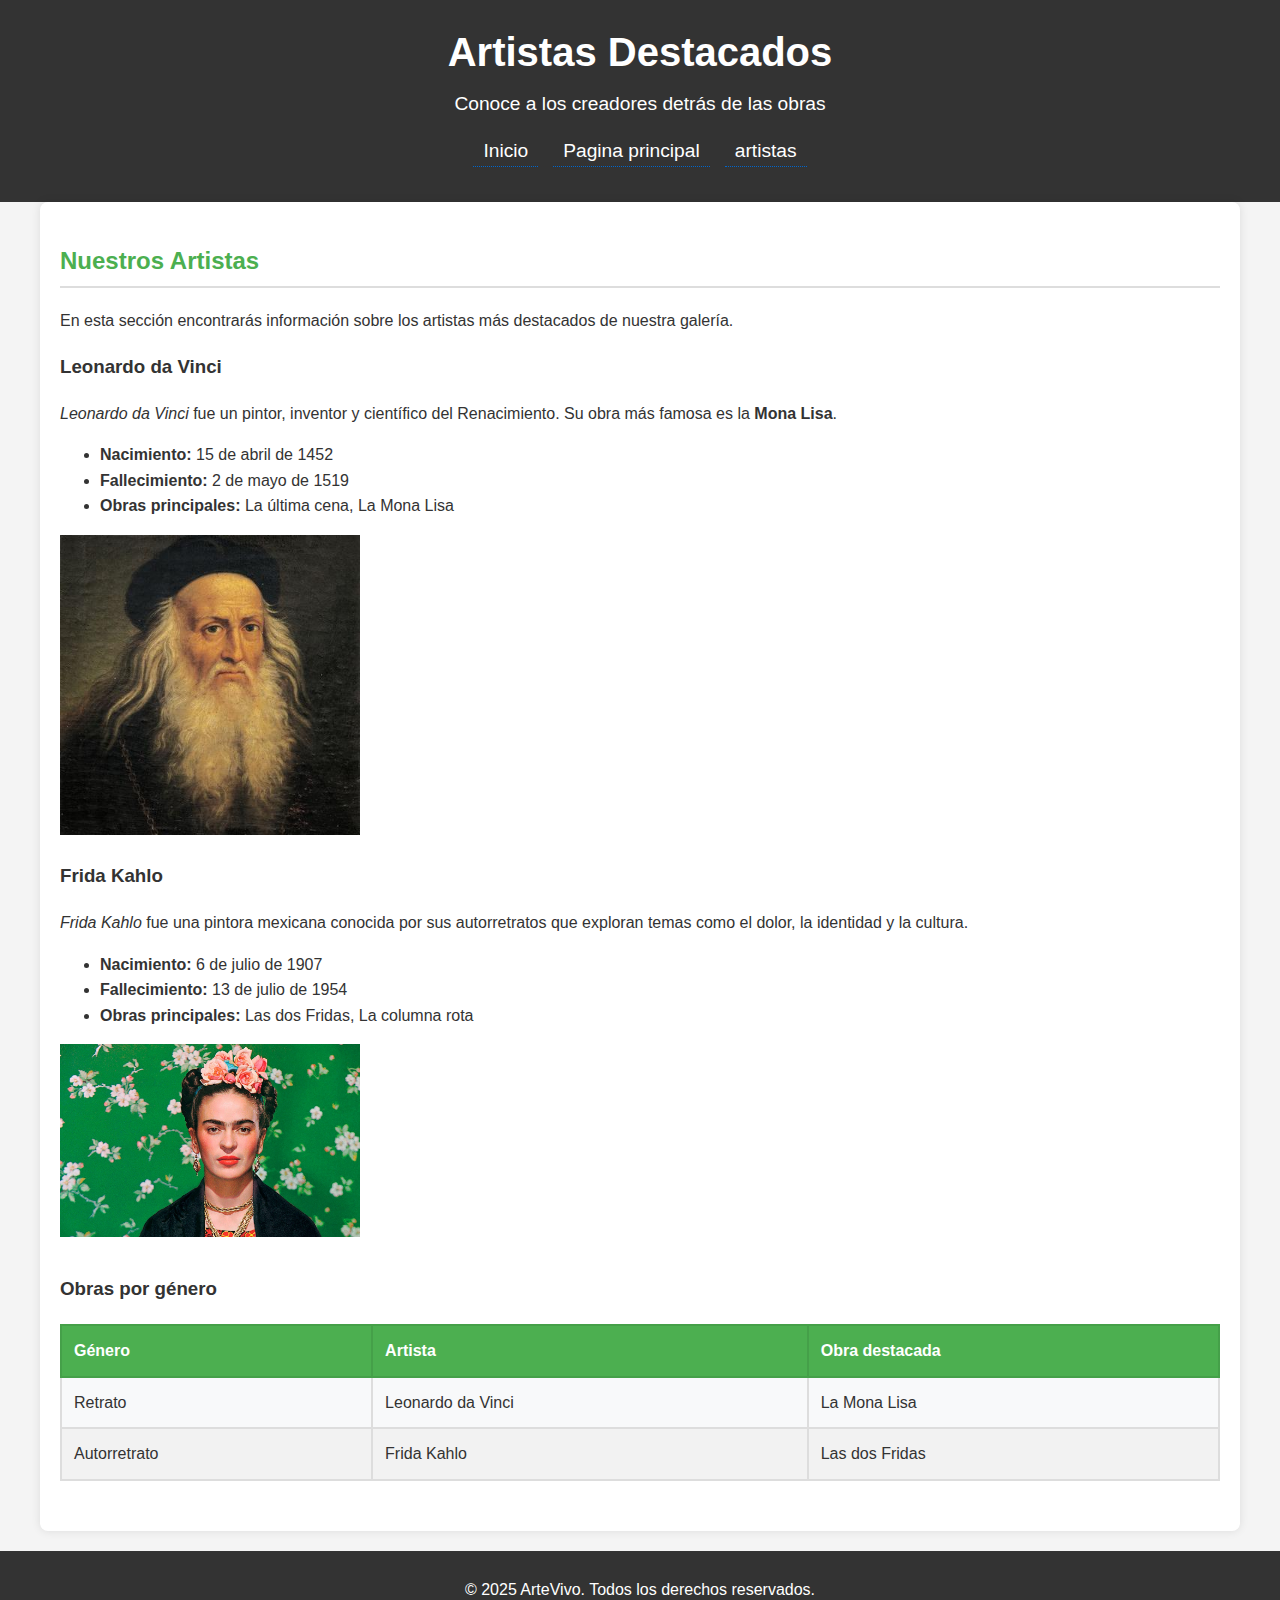
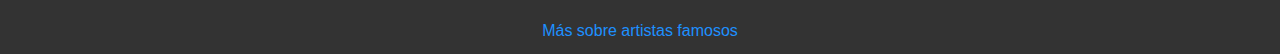
<file: artistas.html>
<!DOCTYPE html>
<html lang="es">
<head>
  <meta charset="UTF-8">
  <meta name="viewport" content="width=device-width, initial-scale=1.0">
  <title>Artistas - ArteVivo</title>
  <link rel="stylesheet" href="paginaa.css">
</head>
<body>
<header>
  <h1 >Artistas Destacados</h1>
  <p>Conoce a los creadores detrás de las obras</p>
  <nav>
    <ul>
      <li><a href="inicio.html">Inicio</a></li>
      <li><a href="index.html">Pagina principal</a></li>
      <li><a href="artistas.html">artistas</a></li>
    </ul>
  </nav>
</header>

<main>
  <section id="artistas">
    <h2 class="texto-destacado">Nuestros Artistas</h2>
    <p>En esta sección encontrarás información sobre los artistas más destacados de nuestra galería.</p>

    <article>
      <h3>Leonardo da Vinci</h3>
      <p><em>Leonardo da Vinci</em> fue un pintor, inventor y científico del Renacimiento. Su obra más famosa es la <strong>Mona Lisa</strong>.</p>
      <ul>
        <li><strong>Nacimiento:</strong> 15 de abril de 1452</li>
        <li><strong>Fallecimiento:</strong> 2 de mayo de 1519</li>
        <li><strong>Obras principales:</strong> La última cena, La Mona Lisa</li>
      </ul>
      <img src="multimedia/vinci.jpg" alt="Leonardo da Vinci" width="300">
    </article>

    <article>
      <h3>Frida Kahlo</h3>
      <p><em>Frida Kahlo</em> fue una pintora mexicana conocida por sus autorretratos que exploran temas como el dolor, la identidad y la cultura.</p>
      <ul>
        <li><strong>Nacimiento:</strong> 6 de julio de 1907</li>
        <li><strong>Fallecimiento:</strong> 13 de julio de 1954</li>
        <li><strong>Obras principales:</strong> Las dos Fridas, La columna rota</li>
      </ul>
      <img src="multimedia/frida.jpg" alt="Frida Kahlo" width="300">
    </article>
  </section>

  <section id="tabla-obras">
    <h3>Obras por género</h3>
    <table>
      <thead>
      <tr>
        <th>Género</th>
        <th>Artista</th>
        <th>Obra destacada</th>
      </tr>
      </thead>
      <tbody>
      <tr>
        <td>Retrato</td>
        <td>Leonardo da Vinci</td>
        <td>La Mona Lisa</td>
      </tr>
      <tr>
        <td>Autorretrato</td>
        <td>Frida Kahlo</td>
        <td>Las dos Fridas</td>
      </tr>
      </tbody>
    </table>
  </section>
</main>

<footer>
  <p>&copy; 2025 ArteVivo. Todos los derechos reservados.</p>
  <a href="https://www.biography.com/" target="_blank">Más sobre artistas famosos</a>
</footer>
</body>
</html>
</file>
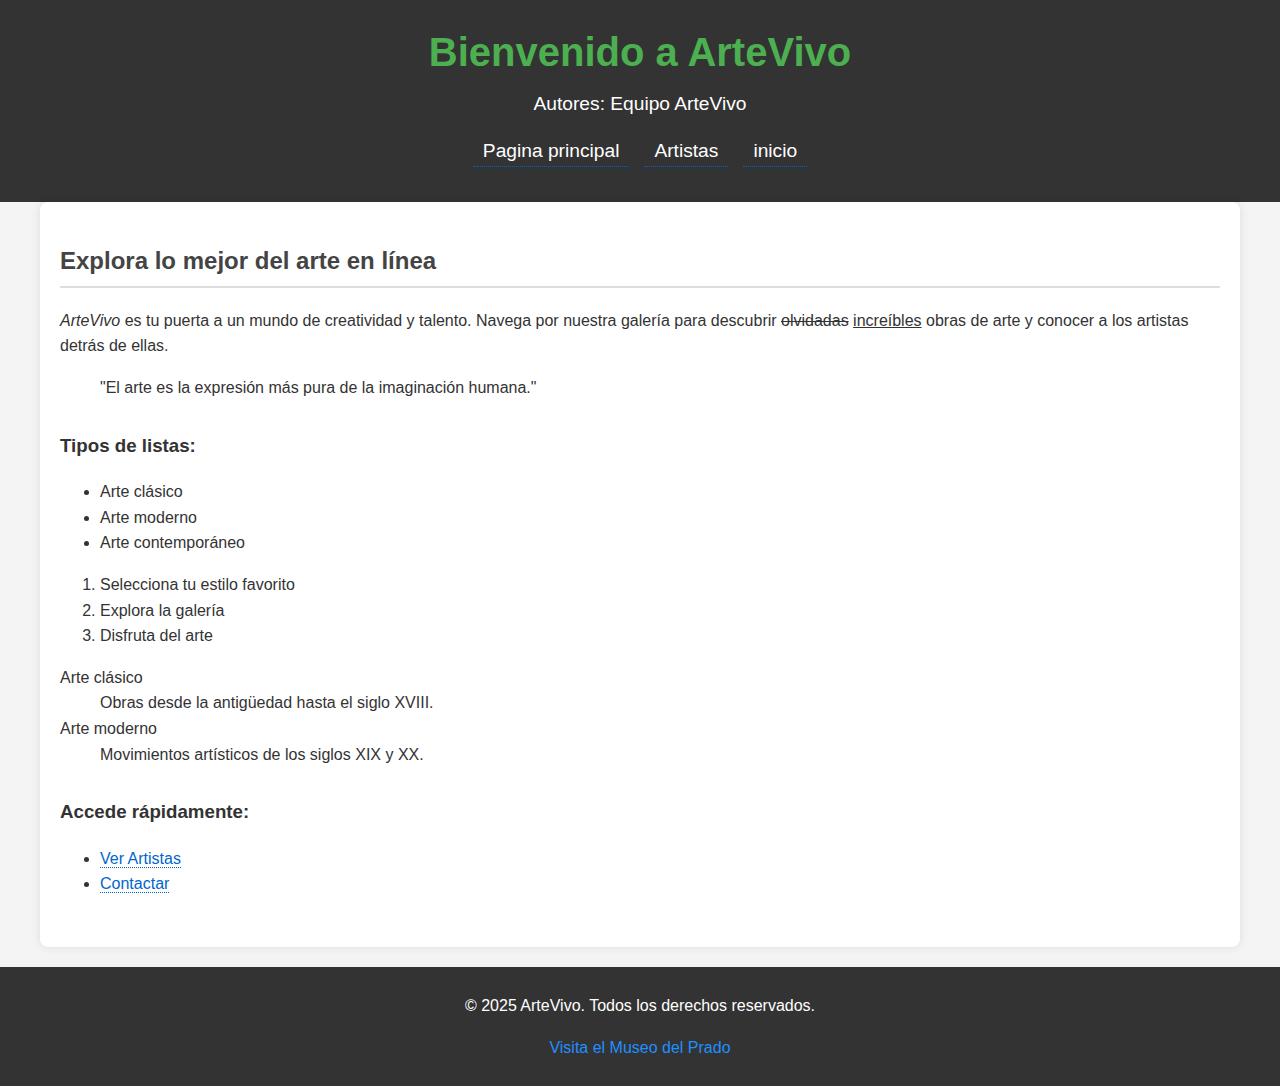
<file: inicio.html>
<!DOCTYPE html>
<html lang="es">
<head>
  <meta charset="UTF-8">
  <meta name="viewport" content="width=device-width, initial-scale=1.0">
  <title>Inicio - ArteVivo</title>
  <link rel="stylesheet" href="paginaa.css">
</head>
<body>
<header>
  <h1 class="texto-destacado">Bienvenido a ArteVivo</h1>
  <p>Autores: Equipo ArteVivo</p>
  <nav>
    <ul>
      <li><a href="index.html">Pagina principal</a></li>
      <li><a href="artistas.html">Artistas</a></li>
      <li><a href="inicio.html">inicio</a></li>
    </ul>
  </nav>
</header>

<main>
  <section id="intro">
    <h2>Explora lo mejor del arte en línea</h2>
    <p><em>ArteVivo</em> es tu puerta a un mundo de creatividad y talento. Navega por nuestra galería para descubrir <del>olvidadas</del> <ins>increíbles</ins> obras de arte y conocer a los artistas detrás de ellas.</p>
    <blockquote>"El arte es la expresión más pura de la imaginación humana."</blockquote>
  </section>

  <section id="listas">
    <h3>Tipos de listas:</h3>
    <ul>
      <li>Arte clásico</li>
      <li>Arte moderno</li>
      <li>Arte contemporáneo</li>
    </ul>
    <ol>
      <li>Selecciona tu estilo favorito</li>
      <li>Explora la galería</li>
      <li>Disfruta del arte</li>
    </ol>
    <dl>
      <dt>Arte clásico</dt>
      <dd>Obras desde la antigüedad hasta el siglo XVIII.</dd>
      <dt>Arte moderno</dt>
      <dd>Movimientos artísticos de los siglos XIX y XX.</dd>
    </dl>
  </section>

  <section id="acceso">
    <h3>Accede rápidamente:</h3>
    <ul>
      <li><a href="artistas.html">Ver Artistas</a></li>
      <li><a href="contacto.html">Contactar</a></li>
    </ul>
  </section>
</main>

<footer>
  <p>&copy; 2025 ArteVivo. Todos los derechos reservados.</p>
  <p><a href="https://www.museodelprado.es/" target="_blank">Visita el Museo del Prado</a></p>
</footer>
</body>
</html>
</file>
<file: paginaa.css>
/* Estilos generales del cuerpo */
* {
    box-sizing: border-box;
}

body {
    font-family: Arial, sans-serif;
    margin: 0;
    padding: 0;
    line-height: 1.6;
    background-color: #f4f4f4;
    color: #333;
}

/* Estilos del encabezado */
header {
    background: #333;
    color: #fff;
    padding: 20px 10px;
    text-align: center;
}

header h1 {
    margin: 0;
    font-size: 2.5em;
}

header p {
    margin: 5px 0 15px;
    font-size: 1.2em;
}

/* Estilos del menú de navegación */
nav {
    position: relative;
}

.menu-toggle {
    display: none;
}

.menu-icon {
    display: none;
    cursor: pointer;
    padding: 10px 15px;
    border-radius: 4px;
    background: #444;
    font-size: 1.5em;
}

nav ul {
    list-style: none;
    padding: 0;
    display: flex;
    justify-content: center;
    gap: 15px;
}

nav ul li {
    display: inline;
}

nav ul li a {
    color: #fff;
    text-decoration: none;
    font-size: 1.2em;
    padding: 5px 10px;
    transition: background 0.3s;
}

nav ul li a:hover {
    background: #555;
    border-radius: 5px;
}

/* Estilos del contenido principal */
main {
    padding: 20px;
    max-width: 1200px;
    margin: auto;
    background: #fff;
    box-shadow: 0 0 10px rgba(0, 0, 0, 0.1);
    border-radius: 8px;
}

/* Estilos de las secciones */
section {
    margin-bottom: 30px;
}

/* Estilos de encabezados */
h2 {
    color: #444;
    border-bottom: 2px solid #ddd;
    padding-bottom: 5px;
    margin-bottom: 20px;
}

/* Estilos para las obras destacadas */
#obras-destacadas ul {
    list-style: none;
    display: flex;
    justify-content: space-between;
    flex-wrap: wrap;
    gap: 15px;
    padding: 0;
}

#obras-destacadas ul li {
    flex: 1 1 calc(33.333% - 10px);
    min-width: 250px;
    box-sizing: border-box;
}

#obras-destacadas ul li img {
    width: 100%;
    border-radius: 5px;
    box-shadow: 0 0 5px rgba(0, 0, 0, 0.1);
    transition: transform 0.5s;
}

#obras-destacadas ul li img:hover {
    transform: scale(1.05);
}

/* Estilos multimedia */
audio {
    width: 100%;
    margin: 10px 0;
}

.video-container {
    position: relative;
    width: 100%;
    padding-bottom: 56.25%; /* 16:9 Aspect Ratio */
    height: 0;
    overflow: hidden;
}

.video-container video {
    position: absolute;
    top: 0;
    left: 0;
    width: 100%;
    height: 100%;
}

/* Estilos de tabla */
.table-container {
    overflow-x: auto;
}

table {
    width: 100%;
    border-collapse: collapse;
    margin: 20px 0;
    background-color: #fff;
}

th, td {
    border: 2px solid #ddd;
    padding: 12px;
    text-align: left;
    background-color: #f8f9fa;
}

th {
    background-color: #4CAF50;
    color: white;
    border-color: #45a049;
}

tr:nth-child(even) td {
    background-color: #f2f2f2;
}

/* Estilos de enlaces */
a {
    color: #0066cc;
    text-decoration: none;
    transition: color 0.3s;
    border-bottom: 1px dotted #0066cc;
}

a:hover {
    color: #004099;
    border-bottom: 1px solid #004099;
}

/* Estilos del formulario */
form {
    background: #f9f9f9;
    padding: 20px;
    border-radius: 8px;
    box-shadow: 0 0 10px rgba(0,0,0,0.1);
}

form label {
    display: block;
    margin-bottom: 5px;
    font-weight: bold;
    color: #555;
}

form input[type="text"],
form input[type="email"],
form textarea {
    width: 100%;
    padding: 8px;
    margin-bottom: 15px;
    border: 1px solid #ddd;
    border-radius: 4px;
    background-color: #fff;
}

form textarea {
    resize: vertical;
    min-height: 100px;
}

form button {
    background-color: #4CAF50;
    color: white;
    padding: 10px 20px;
    border: none;
    border-radius: 4px;
    cursor: pointer;
    transition: background-color 0.3s;
}

form button:hover {
    background-color: #45a049;
}

/* Estilos de clases de texto */
.texto-centrado {
    text-align: center;
}

.texto-derecha {
    text-align: right;
}

.texto-destacado {
    font-weight: bold;
    color: #4CAF50;
}

.texto-italica {
    font-style: italic;
}

/* Estilos del pie de página */
footer {
    background: #333;
    color: #fff;
    text-align: center;
    padding: 10px;
    margin-top: 20px;
}

footer a {
    color: #1e90ff;
    text-decoration: none;
    border-bottom: none;
}

footer a:hover {
    text-decoration: underline;
    border-bottom: none;
}

/* Media queries para diseño responsive */
@media screen and (max-width: 768px) {
    /* Ajustes de navegación para dispositivos móviles */
    .menu-icon {
        display: block;
        margin: 0 auto;
    }

    nav ul {
        display: none;
        flex-direction: column;
        width: 100%;
        text-align: center;
        margin-top: 10px;
    }

    nav ul li {
        margin: 5px 0;
    }

    .menu-toggle:checked ~ ul {
        display: flex;
    }

    /* Ajustes de obras destacadas */
    #obras-destacadas ul li {
        flex: 1 1 100%;
        margin-bottom: 15px;
    }
    
    /* Ajustes para el audio */
    audio {
        width: 100%;
    }
    
    /* Ajustes para videos */
    video {
        width: 100%;
        height: auto;
    }
    
    /* Ajustes para el tamaño de letra */
    header h1 {
        font-size: 2em;
    }
    
    header p {
        font-size: 1em;
    }
}

@media screen and (max-width: 480px) {
    /* Ajustes para pantallas muy pequeñas */
    header h1 {
        font-size: 1.8em;
    }
    
    main {
        padding: 10px;
    }
    
    form {
        padding: 10px;
    }
    
    th, td {
        padding: 6px;
        font-size: 0.9em;
    }
}
</file>
